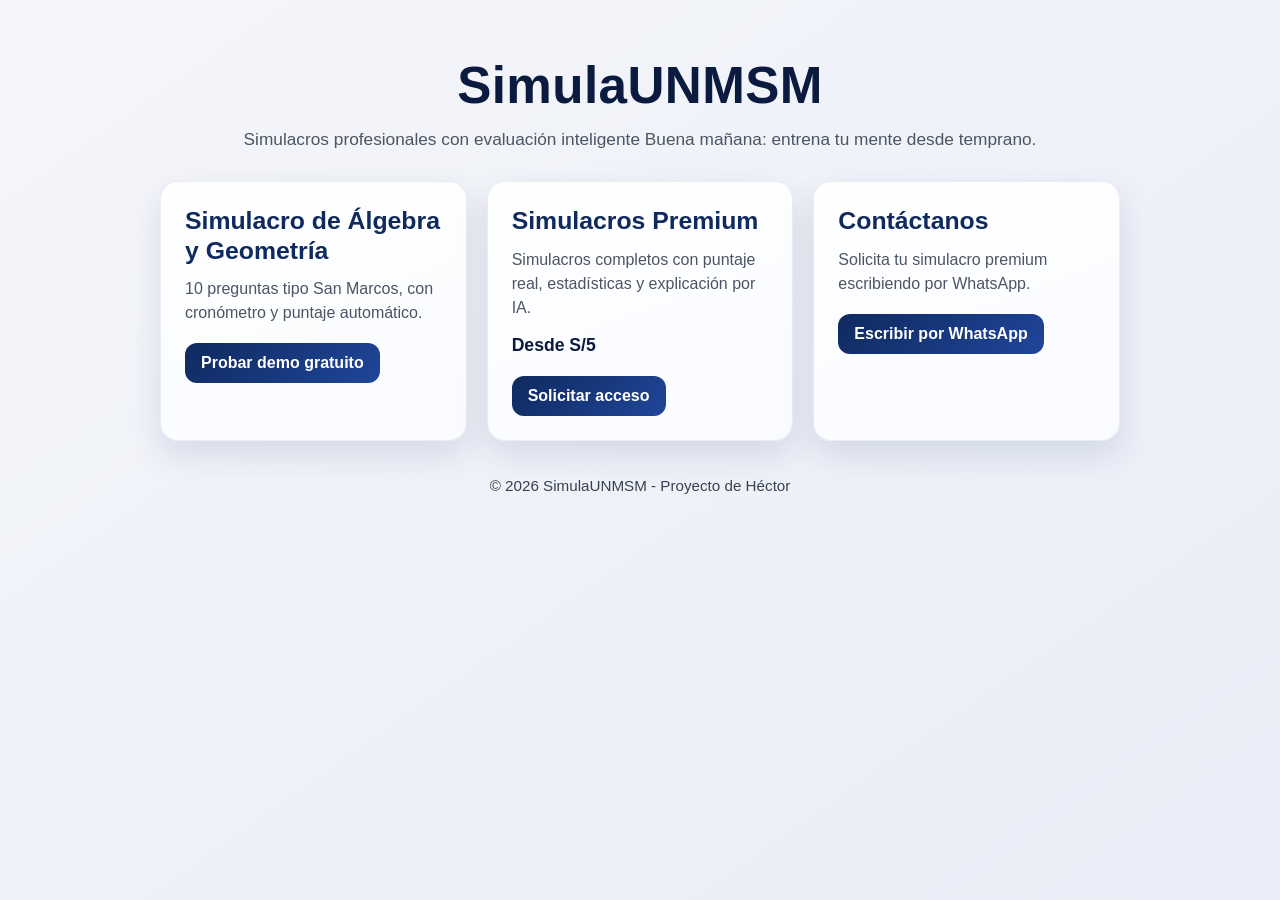
<file: index.html>
<!DOCTYPE html>
<html lang="es">
<head>
  <meta charset="UTF-8">
  <meta name="viewport" content="width=device-width, initial-scale=1.0">
  <title>SimulaUNMSM</title>
  <link rel="stylesheet" href="styles.css">
</head>
<body>
  <header>
    <h1>SimulaUNMSM</h1>
    <p id="tagline">Simulacros profesionales con evaluación inteligente</p>
  </header>

  <main>
    <div class="card">
      <h2>Simulacro de Álgebra y Geometría</h2>
      <p>10 preguntas tipo San Marcos, con cronómetro y puntaje automático.</p>
      <a class="btn" href="simulacro.html">Probar demo gratuito</a>
    </div>

    <div class="card">
      <h2>Simulacros Premium</h2>
      <p>Simulacros completos con puntaje real, estadísticas y explicación por IA.</p>
      <p><strong>Desde S/5</strong></p>
      <a class="btn" href="#contacto">Solicitar acceso</a>
    </div>

    <div class="card" id="contacto">
      <h2>Contáctanos</h2>
      <p>Solicita tu simulacro premium escribiendo por WhatsApp.</p>
      <a class="btn" href="https://wa.me/51900304670?text=Hola%2C%20estoy%20interesado%20en%20los%20simulacros%20premium" target="_blank">Escribir por WhatsApp</a>
    </div>
  </main>

  <footer>
    © <span id="current-year">2025</span> SimulaUNMSM - Proyecto de Héctor
  </footer>
  <script src="app.js"></script>
</body>
</html>
</file>
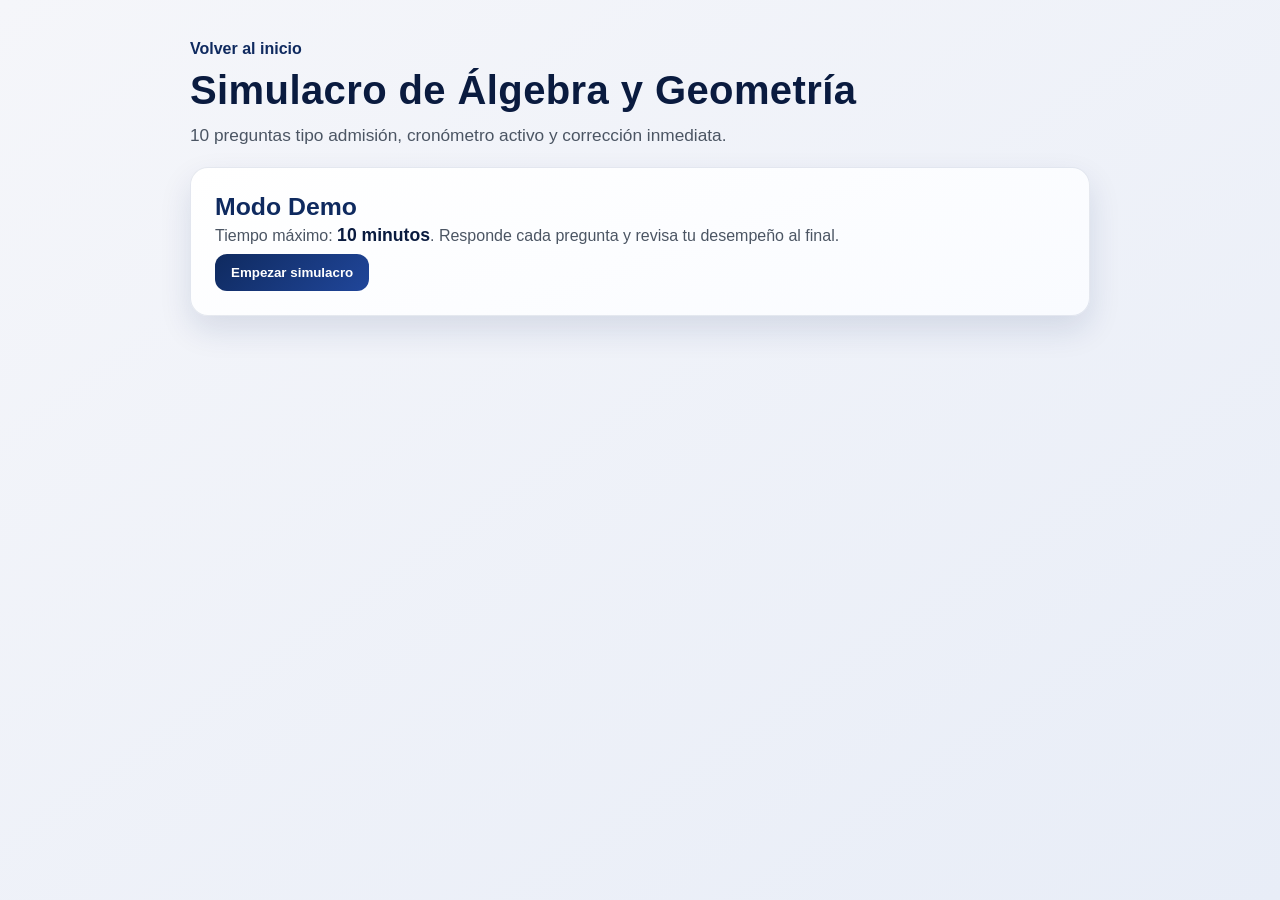
<file: simulacro.html>
<!DOCTYPE html>
<html lang="es">
<head>
  <meta charset="UTF-8">
  <meta name="viewport" content="width=device-width, initial-scale=1.0">
  <title>Simulacro Demo | SimulaUNMSM</title>
  <link rel="stylesheet" href="styles.css">
  <link rel="stylesheet" href="simulacro.css">
</head>
<body>
  <header class="quiz-header">
    <a class="back-link" href="index.html">Volver al inicio</a>
    <h1>Simulacro de Álgebra y Geometría</h1>
    <p>10 preguntas tipo admisión, cronómetro activo y corrección inmediata.</p>
  </header>

  <main class="quiz-main">
    <section id="start-screen" class="quiz-panel">
      <h2>Modo Demo</h2>
      <p>Tiempo máximo: <strong>10 minutos</strong>. Responde cada pregunta y revisa tu desempeño al final.</p>
      <button id="start-btn" class="btn btn-action" type="button">Empezar simulacro</button>
    </section>

    <section id="quiz-screen" class="quiz-panel hidden" aria-live="polite">
      <div class="status-row">
        <p id="progress-text">Pregunta 1 de 10</p>
        <p id="timer" class="timer">10:00</p>
      </div>
      <div class="progress-track" aria-hidden="true">
        <div id="progress-bar" class="progress-bar"></div>
      </div>

      <h2 id="question-title">Pregunta</h2>
      <div id="options" class="options"></div>

      <div class="actions">
        <button id="check-btn" class="btn btn-action" type="button">Validar respuesta</button>
        <button id="next-btn" class="btn btn-secondary hidden" type="button">Siguiente</button>
      </div>

      <p id="feedback" class="feedback" role="status"></p>
    </section>

    <section id="result-screen" class="quiz-panel hidden">
      <h2>Resultado final</h2>
      <p id="score-text" class="score-text"></p>
      <p id="level-text"></p>
      <p id="best-score-text"></p>
      <div class="actions">
        <button id="retry-btn" class="btn btn-action" type="button">Intentar de nuevo</button>
        <a class="btn btn-secondary" href="index.html">Ir al inicio</a>
      </div>
      <div id="review-list" class="review-list"></div>
    </section>
  </main>

  <script src="simulacro.js"></script>
</body>
</html>
</file>
<file: styles.css>
:root {
  --bg-start: #f5f6fa;
  --bg-end: #e8edf7;
  --surface: #ffffff;
  --surface-soft: #f9fbff;
  --text-main: #111827;
  --text-muted: #4b5563;
  --primary: #0f2a5f;
  --primary-strong: #0a1b3f;
  --accent: #f59e0b;
  --shadow: 0 14px 32px rgba(15, 42, 95, 0.12);
  --radius: 18px;
}

* {
  box-sizing: border-box;
}

html {
  scroll-behavior: smooth;
}

body {
  margin: 0;
  font-family: "Segoe UI", Tahoma, Geneva, Verdana, sans-serif;
  color: var(--text-main);
  background: linear-gradient(145deg, var(--bg-start), var(--bg-end));
  min-height: 100vh;
}

header,
main,
footer {
  width: min(960px, 92%);
  margin: 0 auto;
}

header {
  padding: 56px 0 28px;
  text-align: center;
}

h1 {
  margin: 0;
  font-size: clamp(2rem, 5vw, 3.2rem);
  letter-spacing: 0.4px;
  color: var(--primary-strong);
}

header p {
  margin-top: 12px;
  color: var(--text-muted);
  font-size: 1.08rem;
}

main {
  display: grid;
  grid-template-columns: repeat(auto-fit, minmax(260px, 1fr));
  gap: 20px;
  padding-bottom: 28px;
}

.card {
  background: linear-gradient(160deg, var(--surface), var(--surface-soft));
  border: 1px solid rgba(15, 42, 95, 0.08);
  border-radius: var(--radius);
  padding: 24px;
  box-shadow: var(--shadow);
  display: flex;
  flex-direction: column;
  gap: 12px;
  transition: transform 0.22s ease, box-shadow 0.22s ease, opacity 0.35s ease;
  opacity: 0;
  transform: translateY(14px);
}

.card.is-visible {
  opacity: 1;
  transform: translateY(0);
}

.card:hover {
  transform: translateY(-5px);
  box-shadow: 0 18px 34px rgba(15, 42, 95, 0.17);
}

h2 {
  margin: 0;
  font-size: 1.55rem;
  color: var(--primary);
  line-height: 1.2;
}

p {
  margin: 0;
  color: var(--text-muted);
  line-height: 1.5;
}

strong {
  color: var(--primary-strong);
  font-size: 1.1rem;
}

.btn {
  margin-top: 6px;
  text-decoration: none;
  color: #fff;
  background: linear-gradient(135deg, var(--primary), #20469a);
  font-weight: 600;
  padding: 11px 16px;
  border-radius: 12px;
  width: fit-content;
  transition: transform 0.2s ease, filter 0.2s ease;
}

.btn:hover {
  transform: translateY(-2px);
  filter: brightness(1.08);
}

.btn:focus-visible {
  outline: 3px solid rgba(245, 158, 11, 0.35);
  outline-offset: 2px;
}

footer {
  padding: 8px 0 34px;
  text-align: center;
  color: #374151;
  font-size: 0.95rem;
}

@media (max-width: 640px) {
  header {
    padding-top: 40px;
  }

  .card {
    padding: 20px;
    border-radius: 14px;
  }
}

@media (prefers-reduced-motion: reduce) {
  html {
    scroll-behavior: auto;
  }

  .card,
  .btn {
    transition: none;
  }

  .card {
    opacity: 1;
    transform: none;
  }
}
</file>
<file: simulacro.css>
.quiz-header,
.quiz-main {
  width: min(900px, 92%);
  margin: 0 auto;
}

.quiz-header {
  padding: 40px 0 18px;
  text-align: left;
}

.quiz-header h1 {
  margin-top: 10px;
  font-size: clamp(1.7rem, 4vw, 2.5rem);
}

.quiz-header p {
  margin-top: 10px;
}

.back-link {
  display: inline-block;
  color: var(--primary);
  font-weight: 700;
  text-decoration: none;
}

.back-link:hover {
  text-decoration: underline;
}

.quiz-main {
  padding-bottom: 34px;
}

.quiz-panel {
  background: linear-gradient(160deg, var(--surface), var(--surface-soft));
  border: 1px solid rgba(15, 42, 95, 0.1);
  border-radius: var(--radius);
  box-shadow: var(--shadow);
  padding: 24px;
}

.hidden {
  display: none;
}

.status-row {
  display: flex;
  align-items: center;
  justify-content: space-between;
  gap: 10px;
}

.timer {
  font-weight: 700;
  color: var(--primary-strong);
  padding: 6px 10px;
  border-radius: 10px;
  background: #dbe8ff;
}

.timer.low-time {
  background: #ffe0e0;
  color: #8b1d1d;
}

.progress-track {
  width: 100%;
  height: 10px;
  background: #d8e2f5;
  border-radius: 999px;
  margin: 10px 0 18px;
  overflow: hidden;
}

.progress-bar {
  width: 10%;
  height: 100%;
  border-radius: 999px;
  background: linear-gradient(90deg, #1f4695, #3f6ac5);
  transition: width 0.3s ease;
}

.options {
  display: grid;
  grid-template-columns: 1fr;
  gap: 10px;
  margin-top: 18px;
}

.option-btn {
  width: 100%;
  text-align: left;
  border: 1px solid #cfd8ea;
  border-radius: 12px;
  padding: 12px 14px;
  font-size: 1rem;
  color: var(--text-main);
  background: #fff;
  cursor: pointer;
  transition: border-color 0.2s ease, transform 0.2s ease;
}

.option-btn:hover {
  border-color: #5f83d0;
  transform: translateY(-1px);
}

.option-btn.selected {
  border-color: #2956b1;
  box-shadow: 0 0 0 3px rgba(41, 86, 177, 0.12);
}

.option-btn.correct {
  border-color: #1f8a48;
  background: #e9faef;
}

.option-btn.incorrect {
  border-color: #bd2f2f;
  background: #ffecec;
}

.actions {
  display: flex;
  align-items: center;
  gap: 12px;
  margin-top: 16px;
}

.btn-action {
  border: 0;
  cursor: pointer;
}

.btn-secondary {
  background: #f1f4fb;
  color: var(--primary);
}

.feedback {
  min-height: 24px;
  margin-top: 12px;
  font-weight: 600;
}

.feedback.success {
  color: #1f8a48;
}

.feedback.error {
  color: #bd2f2f;
}

.score-text {
  font-size: 1.1rem;
  color: var(--primary-strong);
  font-weight: 700;
}

.review-list {
  margin-top: 20px;
  display: grid;
  gap: 10px;
}

.review-item {
  border-radius: 12px;
  padding: 10px 12px;
  background: #f6f8ff;
  border: 1px solid #d8e2f5;
}

.review-item.ok {
  border-color: #1f8a48;
}

.review-item.fail {
  border-color: #bd2f2f;
}

@media (max-width: 640px) {
  .quiz-panel {
    padding: 18px;
  }

  .actions {
    flex-direction: column;
    align-items: stretch;
  }

  .actions .btn {
    text-align: center;
  }
}
</file>
